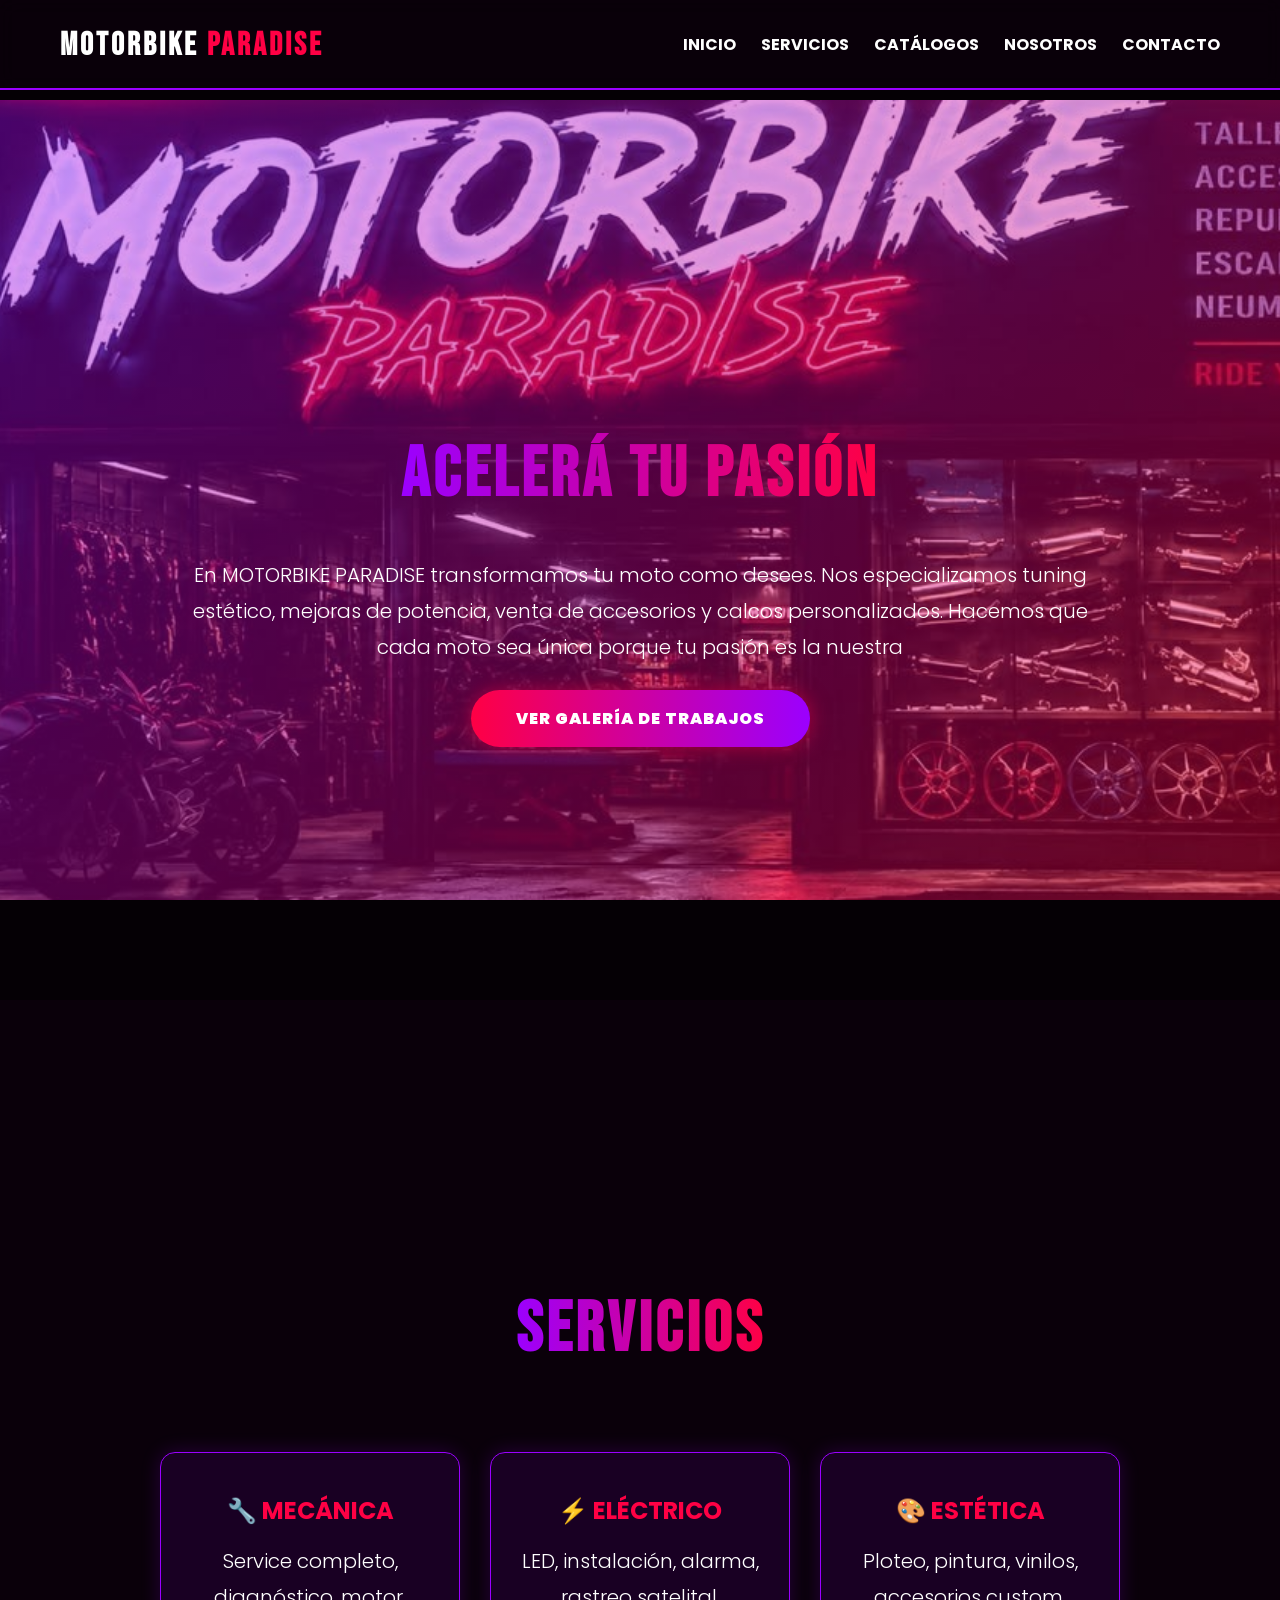
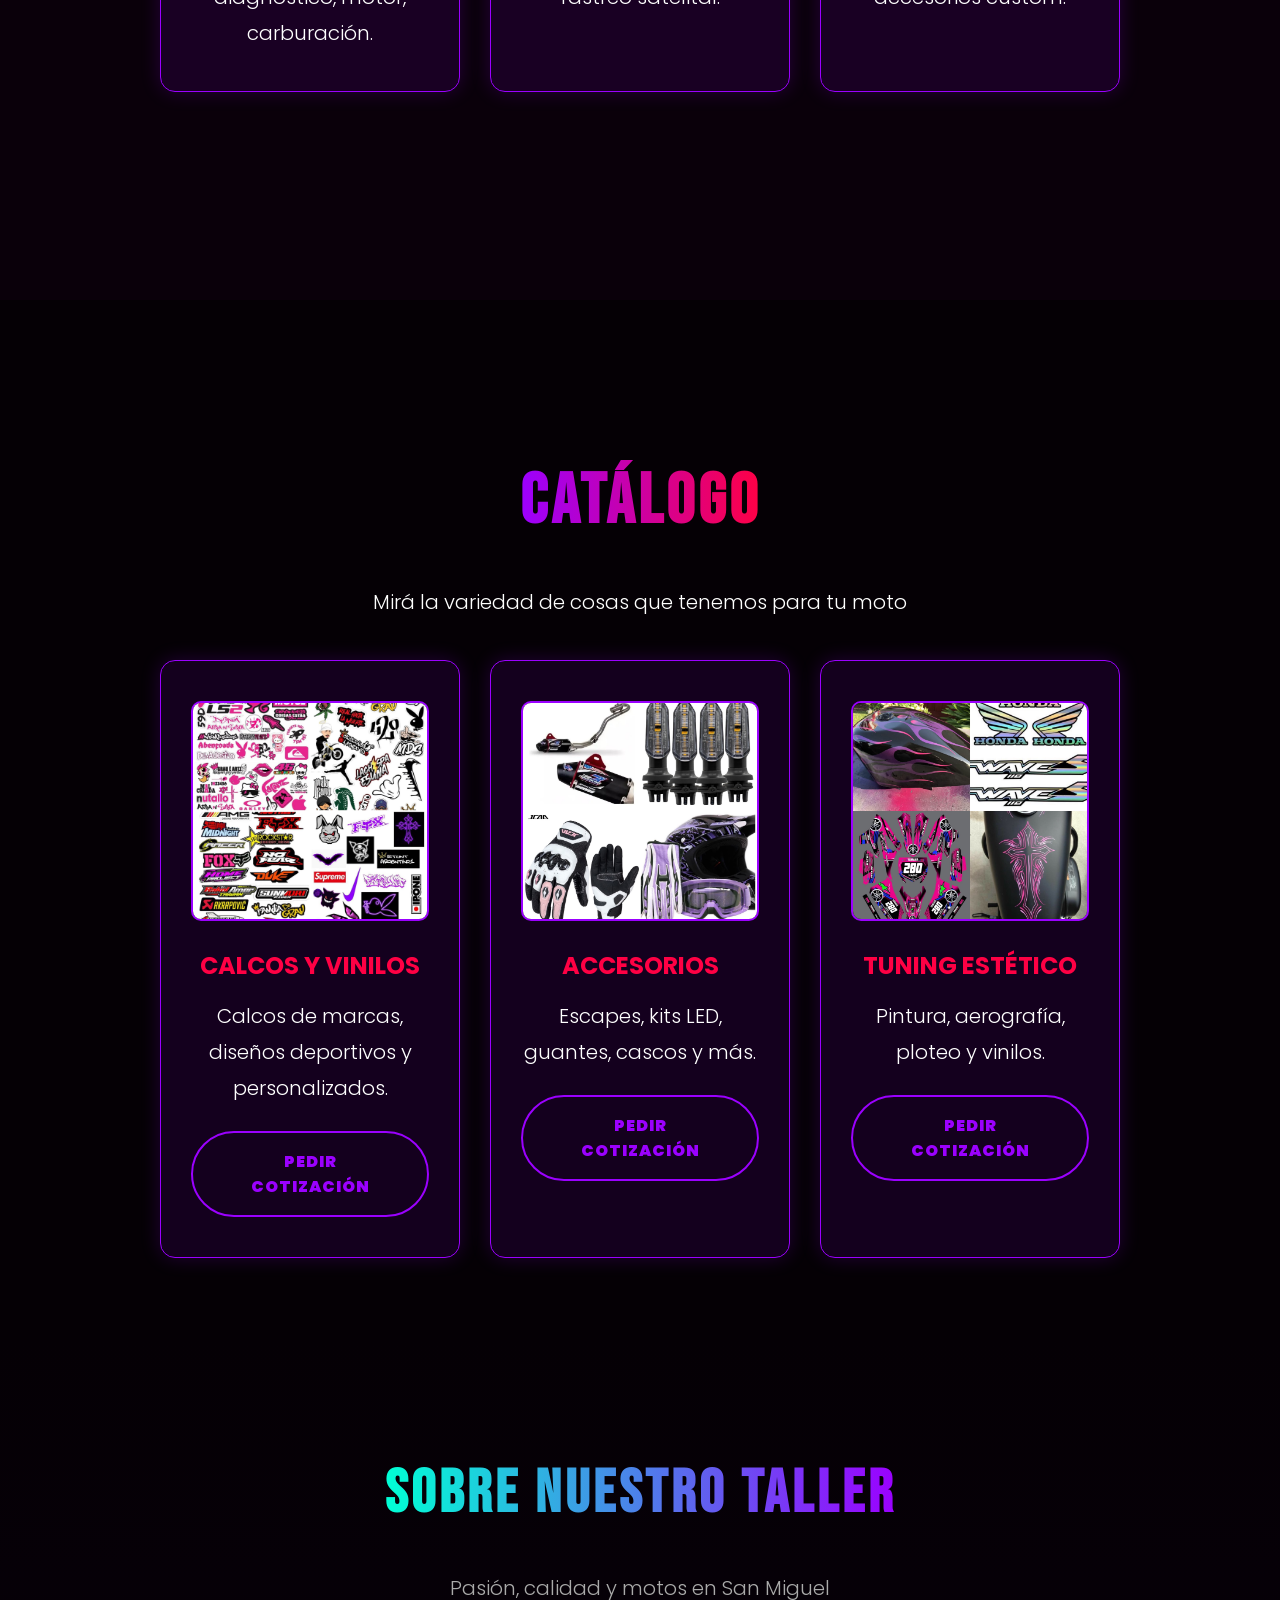
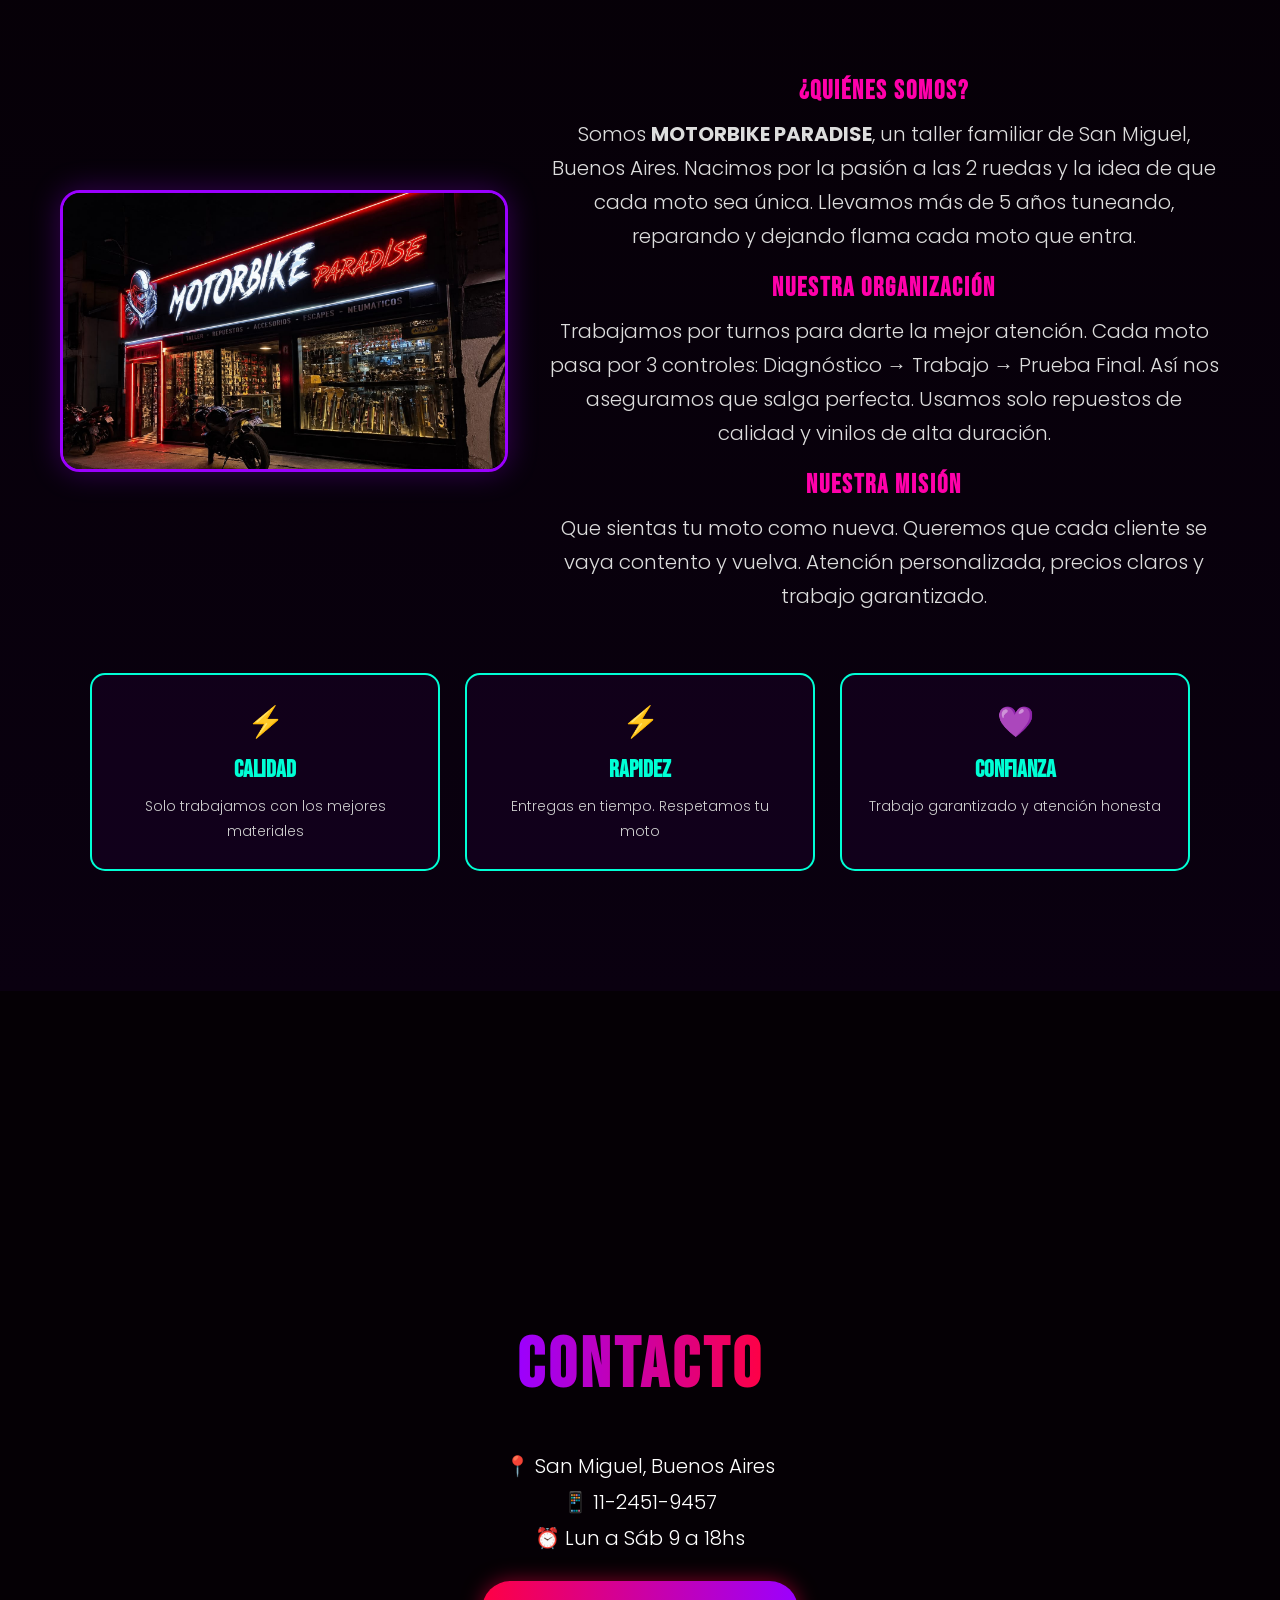
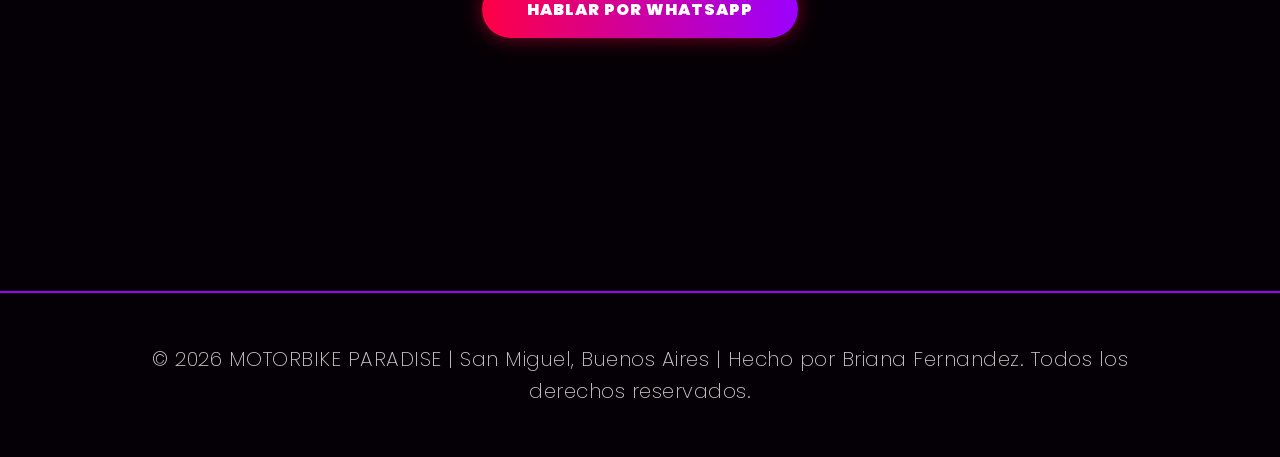
<file: index.html>
<!DOCTYPE html>
<html lang="es">
<head>
  <meta charset="UTF-8">
  <meta name="viewport" content="width=device-width, initial-scale=1.0">
  <title>MOTORBIKE PARADISE | Taller Premium San Miguel</title>


  <link href="https://fonts.googleapis.com/css2?family=Bebas+Neue&family=Poppins:wght@300;400;700;900&display=swap" rel="stylesheet">
  <link rel="stylesheet" href="estilos.css">
  <link rel="icon" href="image/logo.webp">



</head>
<body>

  <header id="header">
    <div id="logo">
      <h1><a href="#inicio">MOTORBIKE <span>PARADISE</span></a></h1>
    </div>
    <nav id="menu">
      <ul>
        <li><a href="#inicio">INICIO</a></li>
        <li><a href="#servicios">SERVICIOS</a></li>
        <li><a href="#catalogos">CATÁLOGOS</a></li>
        <li><a href="#nosotros">NOSOTROS</a></li>
        <li><a href="#contacto">CONTACTO</a></li>
      </ul>
    </nav>
  </header>


  <section id="inicio">
    <h2>ACELERÁ TU PASIÓN</h2>
    <p>En MOTORBIKE PARADISE transformamos tu moto como desees. Nos especializamos tuning estético, mejoras de potencia, venta de accesorios y calcos personalizados.
      Hacemos que cada moto sea única porque tu pasión es la nuestra</p>
        <a href="galeria.html" class="btn-rojo">VER GALERÍA DE TRABAJOS</a>

  </section>

  <!-- SECCIÓN 2: SERVICIOS -->
  <section id="servicios">
    <h2>SERVICIOS</h2>
    <div class="cards">
      <div class="card">
        <h3>🔧 MECÁNICA</h3>
        <p>Service completo, diagnóstico, motor, carburación.</p>
      </div>
      <div class="card">
        <h3>⚡ ELÉCTRICO</h3>
        <p>LED, instalación, alarma, rastreo satelital.</p>
      </div>
      <div class="card">
        <h3>🎨 ESTÉTICA</h3>
        <p>Ploteo, pintura, vinilos, accesorios custom.</p>
      </div>
    </div>
  </section>

  <section id="catalogos">
    <h2>CATÁLOGO</h2>
    <p>Mirá la variedad de cosas que tenemos para tu moto</p>


    <div class="cards">

      <div class="card-catalogo">
        <img src="servicios/sticker.jpeg" alt="Calcos">
        <h3>CALCOS Y VINILOS</h3>
        <p>Calcos de marcas, diseños deportivos y personalizados.</p>
        <a href="#contacto" class="btn-violeta">PEDIR COTIZACIÓN</a>
      </div>

      <div class="card-catalogo">
        <img src="servicios/accesorios.jpeg" alt="Accesorios">
        <h3>ACCESORIOS</h3>
        <p>Escapes, kits LED, guantes, cascos y más.</p>
        <a href="#contacto" class="btn-violeta">PEDIR COTIZACIÓN</a>
      </div>

      <div class="card-catalogo">
        <img src="servicios/ploteo.jpeg" alt="Tuning">
        <h3>TUNING ESTÉTICO</h3>
        <p>Pintura, aerografía, ploteo y vinilos.</p>
        <a href="#contacto" class="btn-violeta">PEDIR COTIZACIÓN</a>
      </div>

    </div>
  </section>


  <section id="nosotros">
    <h2>SOBRE NUESTRO TALLER</h2>
    <p class="subtitulo">Pasión, calidad y motos en San Miguel</p>

    <div class="nosotros-contenido">
      <!-- COLUMNA IZQ: FOTO -->
      <div class="nosotros-img">
        <img src="taller/paradise.jpeg" alt="Foto de Motorbike Paradise">
      </div>

      <!-- COLUMNA DER: TEXTO -->
      <div class="nosotros-texto">
        <h3>¿QUIÉNES SOMOS?</h3>
        <p>Somos <strong>MOTORBIKE PARADISE</strong>, un taller familiar de San Miguel, Buenos Aires. Nacimos por la pasión a las 2 ruedas y la idea de que cada moto sea única. Llevamos más de 5 años tuneando, reparando y dejando flama cada moto que entra.</p>

        <h3>NUESTRA ORGANIZACIÓN</h3>
        <p>Trabajamos por turnos para darte la mejor atención. Cada moto pasa por 3 controles: Diagnóstico → Trabajo → Prueba Final. Así nos aseguramos que salga perfecta. Usamos solo repuestos de calidad y vinilos de alta duración.</p>

        <h3>NUESTRA MISIÓN</h3>
        <p>Que sientas tu moto como nueva. Queremos que cada cliente se vaya contento y vuelva. Atención personalizada, precios claros y trabajo garantizado.</p>
      </div>
    </div>

    <!-- 3 CAJITAS DE ABAJO -->
    <div class="valores">
      <div class="valor-card">
        <span>⚡</span>
        <h4>CALIDAD</h4>
        <p>Solo trabajamos con los mejores materiales</p>
      </div>
      <div class="valor-card">
        <span>⚡</span>
        <h4>RAPIDEZ</h4>
        <p>Entregas en tiempo. Respetamos tu moto</p>
      </div>
      <div class="valor-card">
        <span>💜</span>
        <h4>CONFIANZA</h4>
        <p>Trabajo garantizado y atención honesta</p>
      </div>
    </div>
  </section>

  <!-- SECCIÓN 5: CONTACTO -->
  <section id="contacto">
    <h2>CONTACTO</h2>
    <p>📍 San Miguel, Buenos Aires<br>📱 11-2451-9457<br>⏰ Lun a Sáb 9 a 18hs</p>
    <a href="https://wa.me/5491124519457" target="_blank" class="btn-rojo">HABLAR POR WHATSAPP</a>
  </section>

  <footer>
      <p>© 2026 MOTORBIKE PARADISE | San Miguel, Buenos Aires | Hecho por Briana Fernandez. Todos los derechos reservados.</p>
  </footer>


</body>
</html>
</file>
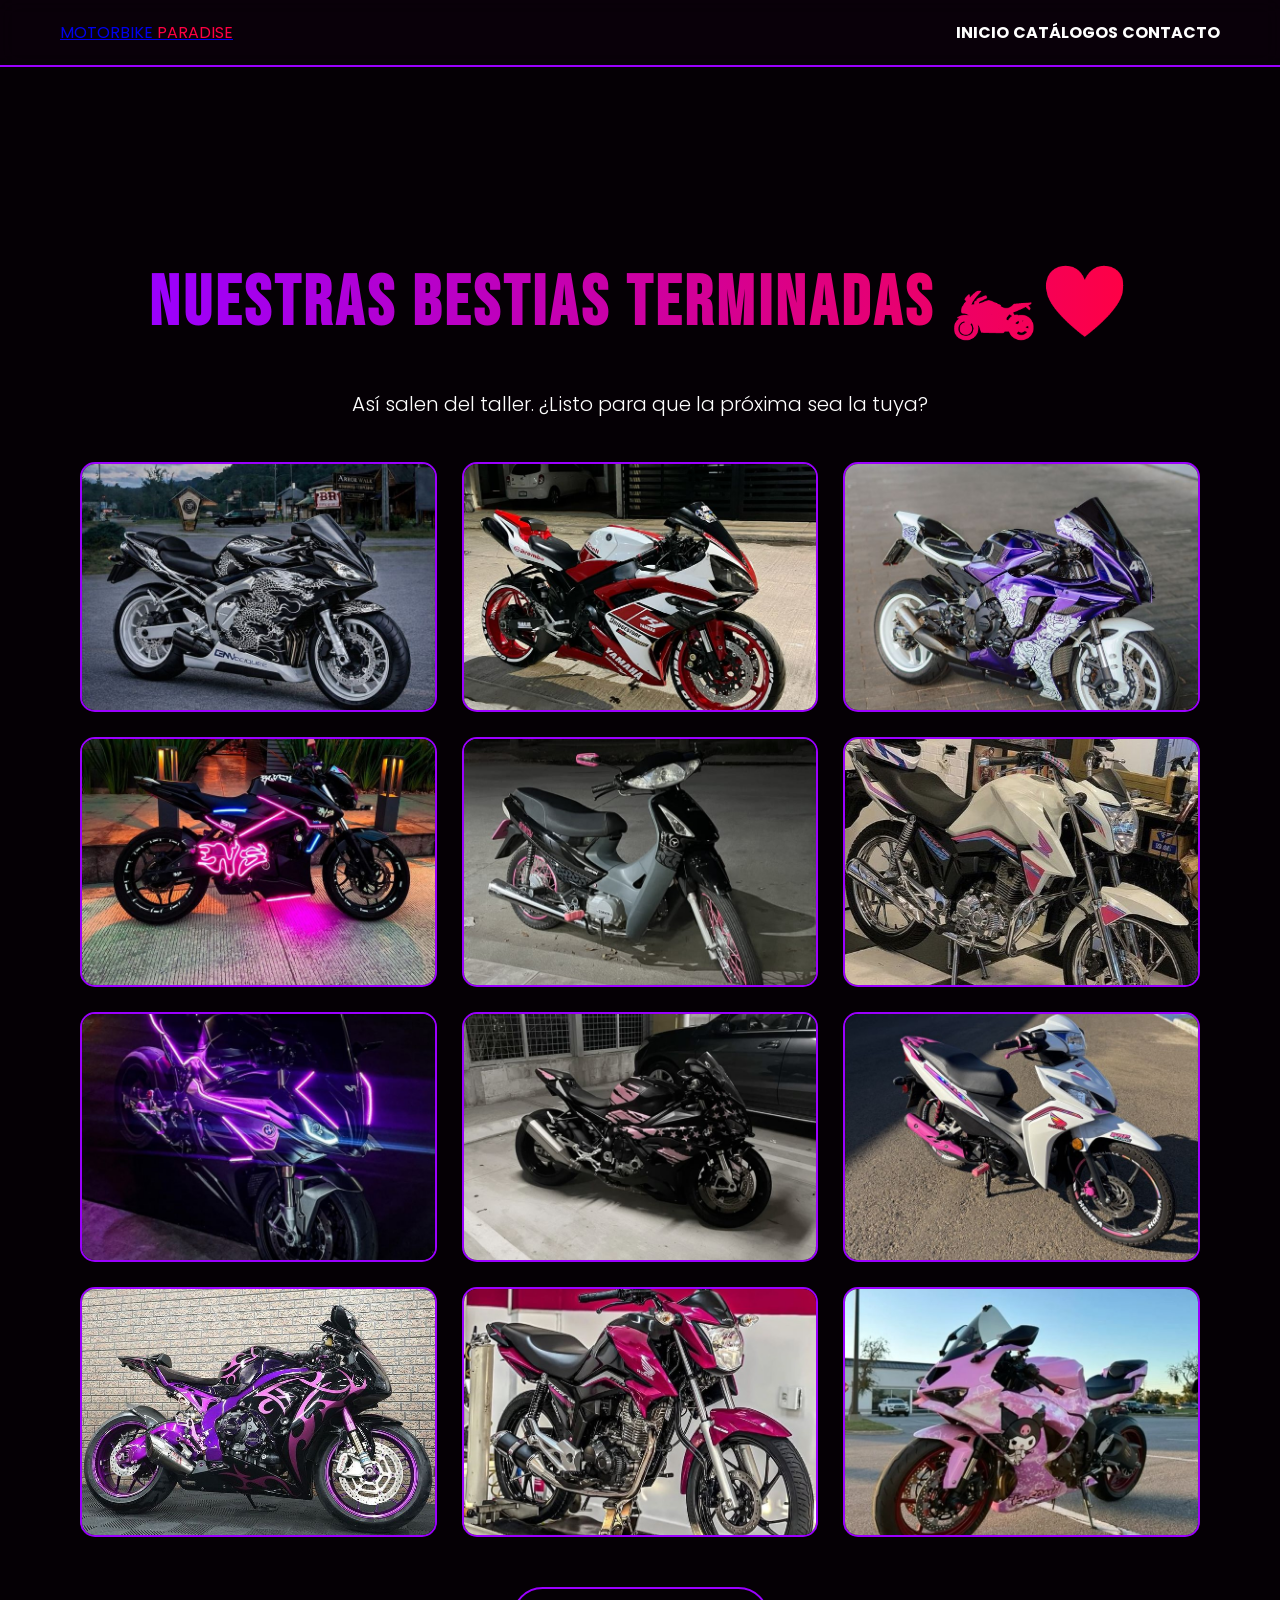
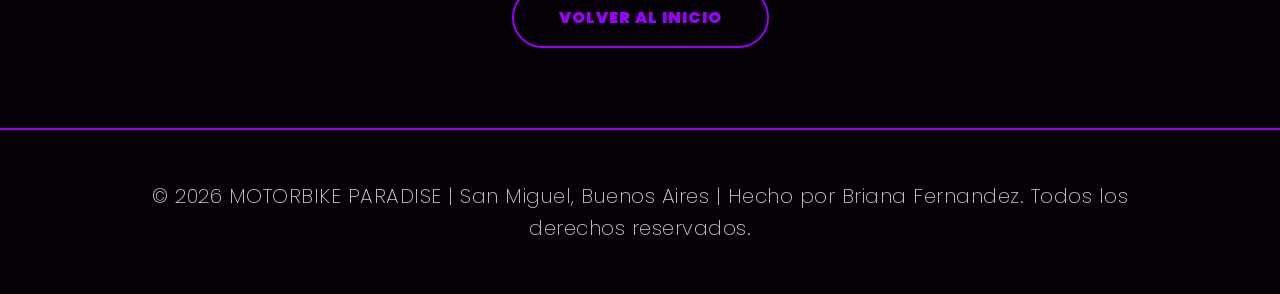
<file: galeria.html>
<!DOCTYPE html>
<html lang="es">
<head>
  <meta charset="UTF-8">
  <title>GALERÍA - MOTORBIKE PARADISE</title>
  <link href="https://fonts.googleapis.com/css2?family=Bebas+Neue&family=Poppins:wght@300;700;900&display=swap" rel="stylesheet">
  <link rel="stylesheet" href="estilos.css">
</head>
<body>

  <header id="header">
    <div id="logo"><a href="index.html">MOTORBIKE <span>PARADISE</span></a></div>
    <nav id="menu">
      <a href="index.html">INICIO</a>
      <a href="index.html#catalogos">CATÁLOGOS</a>
      <a href="index.html#contacto">CONTACTO</a>
    </nav>
  </header>

  <section id="galeria">
    <h2>NUESTRAS BESTIAS TERMINADAS 🏍️💜</h2>
<p>Así salen del taller. ¿Listo para que la próxima sea la tuya?</p>


    <div class="galeria-grid">
      <img src="motitos/white.jpg" alt="Moto con LED">
      <img src="motitos/yamaha.jpg" alt="Moto tuneada">
      <img src="motitos/omg.jpg" alt="Trabajo 3">
      <img src="motitos/neon.jpg" alt="Trabajo 4">
      <img src="motitos/corven.jpg" alt="Trabajo 5">
      <img src="motitos/hondita.jpg" alt="Trabajo 6">
      <img src="motitos/flow.jpg" alt="Trabajo 6">
      <img src="motitos/pink.jpg" alt="Trabajo 6">
      <img src="motitos/wave.jpg" alt="Trabajo 6">
      <img src="motitos/yes.jpg" alt="Trabajo 6">
      <img src="motitos/honda.jpg" alt="Trabajo 6">
      <img src="motitos/kuromi.jpg" alt="Trabajo 6">
    </div>

    <a href="index.html" class="btn-violeta" style="margin-top: 50px;">VOLVER AL INICIO</a>
  </section>

  <footer>
      <p>© 2026 MOTORBIKE PARADISE | San Miguel, Buenos Aires | Hecho por Briana Fernandez. Todos los derechos reservados.</p>
  </footer>


</body>
</html>
</file>
<file: estilos.css>
html { scroll-behavior: smooth; }

* { margin: 0; padding: 0; box-sizing: border-box; }

body {
  font-family: 'Poppins', sans-serif; /* LETRA MODERNA */
  background: #050005;
  color: #fff;
}

/* MENÚ FIJO GLASS */
#header {
  position: fixed; top: 0; width: 100%;
  background: rgba(10, 0, 10, 0.8);
  backdrop-filter: blur(10px); /* EFECTO VIDRIO */
  padding: 20px 60px; z-index: 1000;
  border-bottom: 2px solid #9b00ff;
  display: flex; justify-content: space-between; align-items: center; /* YA TENIA FLEX */
  flex-wrap: wrap; /* AGREGADO PARA CELU */
}

#logo h1 a {
  font-family: 'Bebas Neue', sans-serif; /* LETRA TITULO GORDA */
  color: #fff; text-decoration: none; font-size: 32px; letter-spacing: 3px;
}
#logo span { color: #ff0044; } /* ROJO */

#menu ul { list-style: none; display: flex; gap: 35px; flex-wrap: wrap; /* AGREGADO */ justify-content: center; /* AGREGADO */}
#menu a {
  color: #ddd; text-decoration: none; font-size: 16px; font-weight: 700;
  cursor: pointer; transition: 0.3s; text-transform: uppercase;
}
#menu a:hover { color: #9b00ff; text-shadow: 0 0 8px #9b00ff; }

/* SECCIONES */
section {
  min-height: 100vh; padding: 160px 60px 80px;
  display: flex; flex-direction: column; justify-content: center; align-items: center; text-align: center;
}

#inicio {
  background: linear-gradient(135deg, rgba(155,0,255,0.4), rgba(255,0,68,0.4)), url('taller/header.jpeg') center/cover fixed;
}
#servicios { background: #0a000a; }
#catalogos { background: #050005; }
#nosotros { background: #0a000a; }
#contacto { background: #050005; }

h2 {
  font-family: 'Bebas Neue', sans-serif;
  font-size: 70px;
  background: linear-gradient(90deg, #9b00ff, #ff0044); /* DEGRADADO VIOLETA A ROJO */
  -webkit-background-clip: text;
  -webkit-text-fill-color: transparent;
  margin-bottom: 40px;
  letter-spacing: 4px;
}

p { font-size: 20px; max-width: 900px; line-height: 1.8; font-weight: 300; }

/* CARDS MODERNAS */
.cards { display: flex; gap: 30px; flex-wrap: wrap; justify-content: center; margin-top: 40px; }
.card, .card-catalogo {
  background: rgba(155, 0, 255, 0.1);
  border: 1px solid #9b00ff;
  border-radius: 15px; padding: 40px 30px;
  width: 300px; transition: 0.4s;
  box-shadow: 0 0 20px rgba(155,0,255,0.2);
}
.card:hover, .card-catalogo:hover {
  transform: translateY(-10px);
  box-shadow: 0 0 40px rgba(255,0,68,0.4);
  border-color: #ff0044;
}
.card h3, .card-catalogo h3 { color: #ff0044; font-size: 24px; margin-bottom: 15px; }

/* BOTONES */
.btn-rojo, .btn-violeta {
  padding: 16px 45px; text-decoration: none; border-radius: 50px;
  font-weight: 900; margin-top: 25px; display: inline-block; font-size: 16px;
  transition: 0.3s; text-transform: uppercase; letter-spacing: 1px;
}
.btn-rojo {
  background: linear-gradient(90deg, #ff0044, #9b00ff);
  color: #fff; box-shadow: 0 0 20px rgba(255,0,68,0.5);
}
.btn-violeta {
  background: transparent;
  color: #9b00ff; border: 2px solid #9b00ff;
}
.btn-rojo:hover, .btn-violeta:hover {
  transform: scale(1.08);
  box-shadow: 0 0 30px rgba(155,0,255,0.8);
}

.card-catalogo img {
  width: 100%;
  max-width: 100%;
  height: 220px;
  object-fit: cover;
  border-radius: 10px;
  margin-bottom: 20px;
  border: 2px solid #9b00ff;
}

/* ===== GALERÍA ===== */
#galeria {
  padding-top: 160px;
}

.galeria-grid {
  display: grid;
  grid-template-columns: repeat(auto-fit, minmax(300px, 1fr));
  gap: 25px;
  max-width: 1200px;
  margin: 40px auto 0 auto;
  padding: 0 20px;
}

.galeria-grid img {
  width: 100%;
  height: 250px;
  object-fit: cover;
  border-radius: 15px;
  border: 2px solid #9b00ff;
  transition: 0.3s;
  cursor: pointer;
}

.galeria-grid img:hover {
  transform: scale(1.05);
  box-shadow: 0 0 25px #ff0044;
  border-color: #ff0044;
}

/* ===== NOSOTROS ===== */
#nosotros {
  background: linear-gradient(180deg, #050005 0%, #0a0010 100%);
  padding: 120px 60px;
}

#nosotros h2 {
  font-family: 'Bebas Neue';
  font-size: 60px;
  text-align: center;
  background: linear-gradient(90deg, #00ffd5, #9b00ff);
  -webkit-background-clip: text;
  -webkit-text-fill-color: transparent;
}

#nosotros .subtitulo {
  text-align: center;
  color: #aaa;
  margin-bottom: 50px;
}

.nosotros-contenido {
  display: grid;
  grid-template-columns: 1fr 1.5fr;
  gap: 40px;
  max-width: 1200px;
  margin: 0 auto 60px auto;
  align-items: center;
}

.nosotros-img img {
  width: 100%;
  border-radius: 20px;
  border: 3px solid #9b00ff;
  box-shadow: 0 0 30px rgba(155,0,255,0.3);
}

.nosotros-texto h3 {
  color: #ff00aa;
  font-family: 'Bebas Neue';
  font-size: 26px;
  letter-spacing: 2px;
  margin-top: 20px;
  margin-bottom: 10px;
}
.nosotros-texto p {
  color: #ddd;
  line-height: 1.7;
}

/* CAJITAS DE VALORES */
.valores {
  display: grid;
  grid-template-columns: repeat(auto-fit, minmax(280px, 1fr));
  gap: 25px;
  max-width: 1100px;
  margin: 0 auto;
}

.valor-card {
  background: rgba(155, 0, 255, 0.05);
  border: 2px solid #00ffd5;
  border-radius: 15px;
  padding: 25px;
  text-align: center;
  transition: 0.3s;
}
.valor-card:hover {
  transform: translateY(-5px);
  box-shadow: 0 0 20px rgba(0,255,213,0.4);
}
.valor-card span {
  font-size: 30px;
}
.valor-card h4 {
  color: #00ffd5;
  font-family: 'Bebas Neue';
  font-size: 24px;
  margin: 10px 0;
}
.valor-card p {
  font-size: 14px;
  color: #ccc;
}

footer {
  background: #050005;
  color: #ccc;
  text-align: center;
  padding: 50px 20px;
  border-top: 2px solid #9b00ff;
  font-size: 13px;
}

footer p {
  margin: 0 auto;
  max-width: 1000px;
  line-height: 1.6;
  font-family: 'Poppins', sans-serif;
  font-weight: 200;
  letter-spacing: 0.5px;
}






/* Arreglar que el contenido no quede debajo del header */
body {
  padding-top: 100px; /* Le da aire arriba a toda la pagina */
}

@media (max-width: 900px) {
  body {
    padding-top: 160px; /* En celu el header es mas alto */
  }

  #header {
    flex-direction: column;
    padding: 15px 20px;
    gap: 10px;
  }

  #menu ul {
    gap: 12px;
    font-size: 14px;
  }

  h2 {
    font-size: 36px;
  }

  section {
    padding: 80px 20px; /* Bajamos el padding porque ya usamos body padding-top */
    min-height: auto;
  }

  /* Forzar que las cards bajen */
  .cards {
    flex-direction: column !important;
    align-items: center;
  }

  .card, .card-catalogo {
    width: 90% !important;
    max-width: 350px;
  }

  /* Galeria 1 columna */
  .galeria-grid {
    grid-template-columns: 1fr !important;
  }

  /* Nosotros en columna */
  .nosotros-contenido {
    display: flex !important;
    flex-direction: column;
  }
}



#inicio {
  background-attachment: scroll;

}


@media (min-width: 901px) {
  #inicio {
    background-attachment: fixed;
  }
}

#menu ul {
  display: flex;
  gap: 25px;
  list-style: none;
  padding: 0;
  margin: 0;
}

#menu a {
  text-decoration: none;
  color: white;
  font-weight: 700;
  font-size: 16px;
  transition: color 0.3s;
}

#menu a:hover {
  color: #9b00ff;
}
@media (max-width: 900px) {
  #menu ul {
    gap: 12px;
    flex-wrap: wrap;
    justify-content: center;
  }
  #menu a {
    font-size: 14px;
  }
}
</file>
